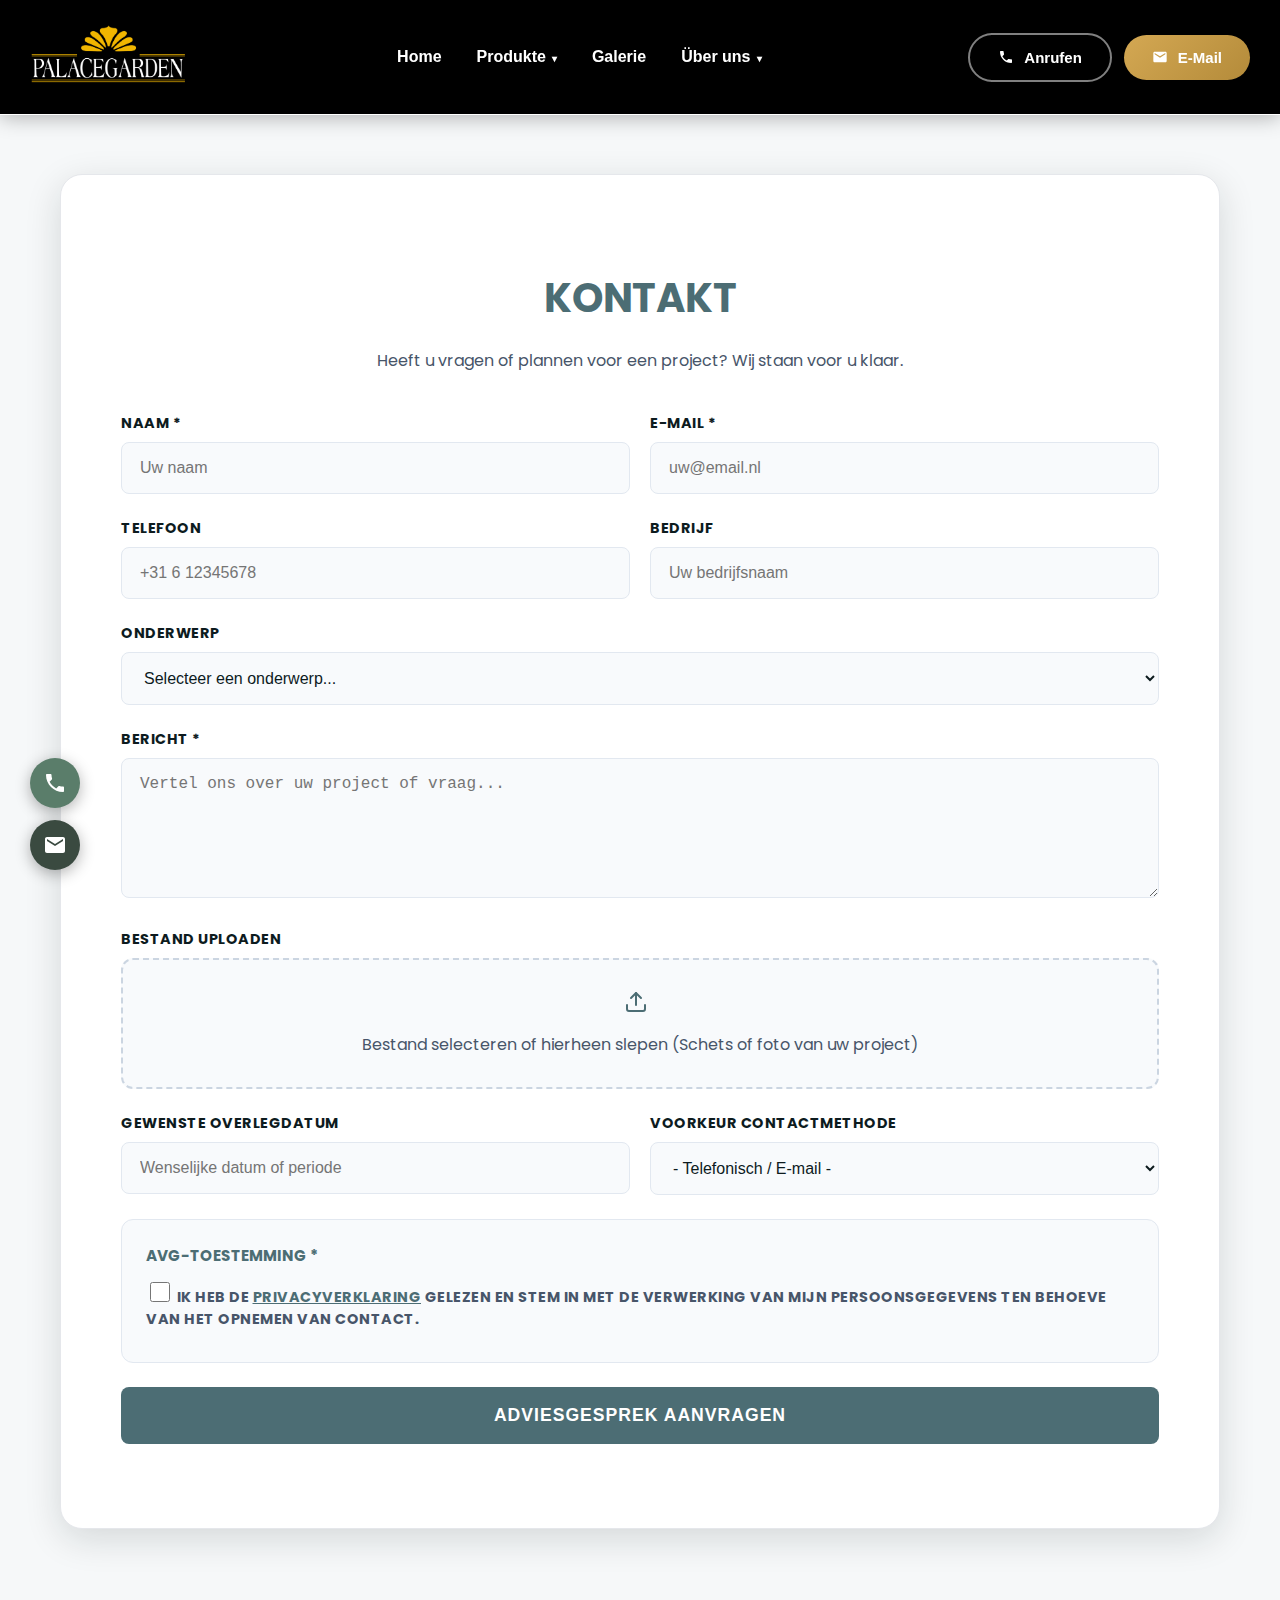
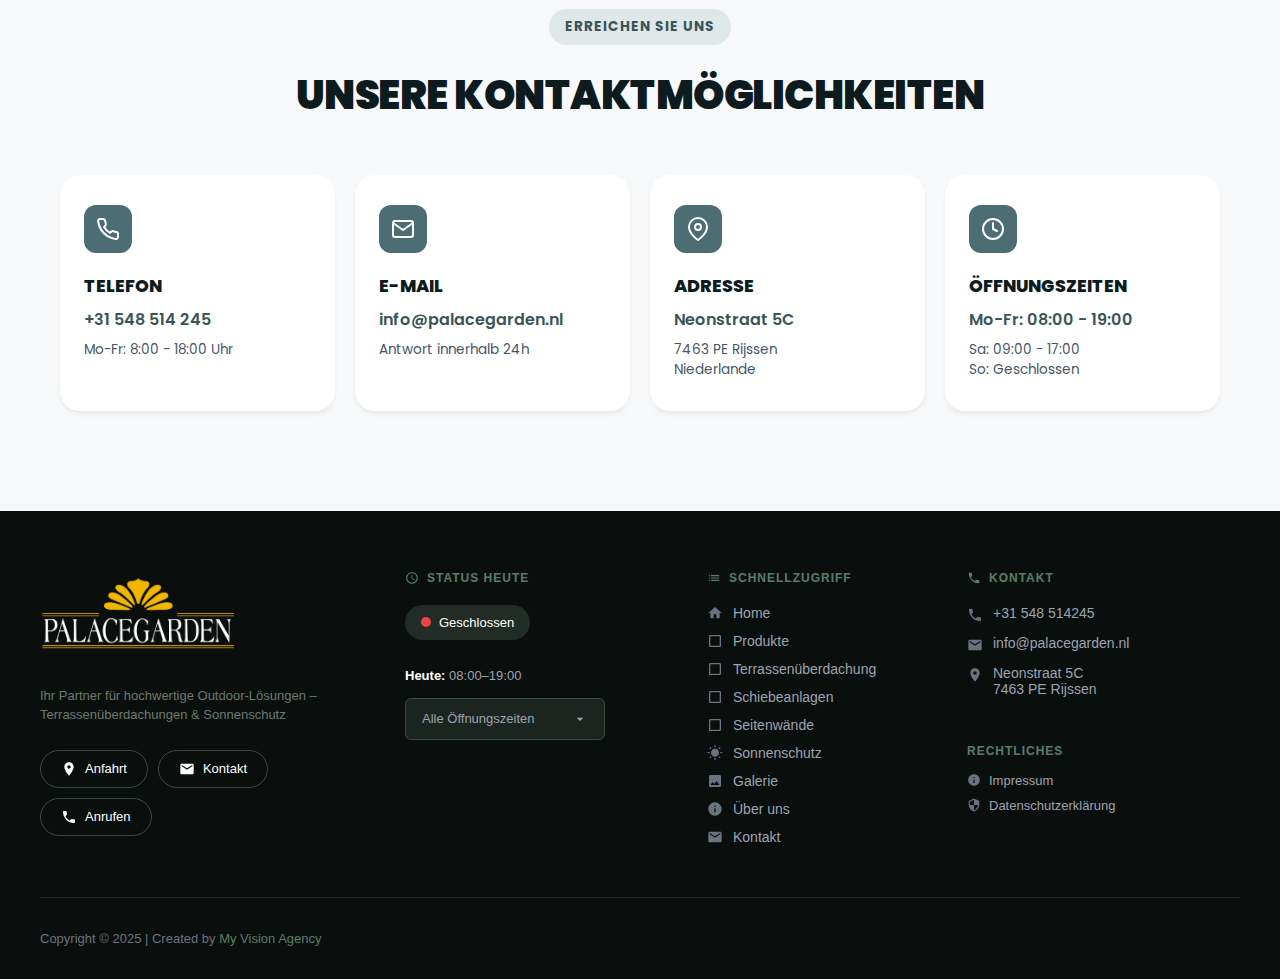
<file: contact.html>
<!doctype html>
<html lang="nl">
<head>
    <meta charset="UTF-8">
    <meta name="viewport" content="width=device-width, initial-scale=1">
    <title>Palace Garden - Terrasoverkappingen</title>
    <link rel="preconnect" href="https://fonts.googleapis.com">
    <link rel="preconnect" href="https://fonts.gstatic.com" crossorigin>
    <link href="https://fonts.googleapis.com/css2?family=Poppins:wght@300;400;500;600;700&family=Staatliches&family=Open+Sans:wght@400;600&display=swap" rel="stylesheet">
    <link rel="stylesheet" href="style.css">
    <style>
        body { margin: 0; padding: 0; font-family: 'Open Sans', sans-serif; color: #333; }
        * { box-sizing: border-box; }
        a { text-decoration: none; color: inherit; }
        img { max-width: 100%; height: auto; }
        .sr-only { position: absolute; width: 1px; height: 1px; padding: 0; margin: -1px; overflow: hidden; clip: rect(0,0,0,0); border: 0; }
        /* Static Export Fix needed */
        header.palace-header { display: block !important; position: fixed !important; top:0; left:0; right:0; z-index:999; }
    </style>
</head>
<body>

<!-- Palace Garden Custom Header -->
<style>
    /* Palace Garden Header Styles */
    .palace-header {
        position: fixed;
        top: 0;
        left: 0;
        right: 0;
        background: #000000;
        z-index: 99999;
        font-family: 'Montserrat', sans-serif;
        box-shadow: 0 2px 20px rgba(0, 0, 0, 0.3);
        border-bottom: 1px solid #ffffff;
    }

    .palace-header .header-container {
        max-width: 1400px;
        margin: 0 auto;
        padding: 0 30px;
        display: flex;
        align-items: center;
        justify-content: space-between;
        height: 114px;
    }

    /* Logo */
    .palace-header .header-logo img {
        height: 70px;
        width: auto;
        transition: opacity 0.3s;
    }

    .palace-header .header-logo:hover img {
        opacity: 0.8;
    }

    /* Navigation */
    .palace-header .palace-nav {
        display: flex;
        align-items: center;
        gap: 35px;
    }

    .palace-header .palace-nav>a,
    .palace-header .nav-dropdown>a {
        color: #ffffff;
        text-decoration: none;
        font-size: 16px;
        font-weight: 600;
        transition: color 0.3s;
        padding: 10px 0;
    }

    .palace-header .palace-nav>a:hover,
    .palace-header .nav-dropdown:hover>a {
        color: #d4a853;
    }

    .palace-header .palace-nav>a.active {
        color: #d4a853;
        border-bottom: 2px solid #d4a853;
    }

    /* Dropdown Menu */
    .palace-header .nav-dropdown {
        position: relative;
    }

    .palace-header .nav-dropdown>a::after {
        content: '▾';
        margin-left: 6px;
        font-size: 10px;
    }

    .palace-header .dropdown-menu {
        position: absolute;
        top: 100%;
        left: 50%;
        transform: translateX(-50%);
        background: #111111;
        border-radius: 8px;
        padding: 12px 0;
        min-width: 220px;
        opacity: 0;
        visibility: hidden;
        transition: all 0.3s;
        box-shadow: 0 10px 30px rgba(0, 0, 0, 0.3);
    }

    .palace-header .nav-dropdown:hover .dropdown-menu {
        opacity: 1;
        visibility: visible;
    }

    .palace-header .dropdown-menu a {
        display: block;
        color: #ccc;
        text-decoration: none;
        padding: 10px 20px;
        font-size: 14px;
        transition: all 0.2s;
    }

    .palace-header .dropdown-menu a:hover {
        background: rgba(212, 168, 83, 0.15);
        color: #d4a853;
        padding-left: 25px;
    }

    /* CTA Buttons */
    .palace-header .header-cta {
        display: flex;
        align-items: center;
        gap: 12px;
    }

    .palace-header .btn-outline {
        color: #fff;
        border: 2px solid rgba(255, 255, 255, 0.5);
        padding: 14px 28px;
        border-radius: 50px;
        text-decoration: none;
        font-size: 15px;
        font-weight: 600;
        transition: all 0.3s;
        display: flex;
        align-items: center;
        gap: 10px;
    }

    .palace-header .btn-outline:hover {
        border-color: #fff;
        background: rgba(255, 255, 255, 0.15);
    }

    .palace-header .btn-filled {
        background: linear-gradient(135deg, #d4a853 0%, #b48b3a 100%);
        color: #fff;
        padding: 14px 28px;
        border-radius: 50px;
        text-decoration: none;
        font-size: 15px;
        font-weight: 600;
        transition: all 0.3s;
        display: flex;
        align-items: center;
        gap: 10px;
    }

    .palace-header .btn-filled:hover {
        background: linear-gradient(135deg, #b48b3a 0%, #9a752e 100%);
        transform: translateY(-2px);
        box-shadow: 0 4px 15px rgba(212, 168, 83, 0.4);
    }

    /* Mobile Menu Button */
    .palace-header .mobile-menu-btn {
        display: none;
        background: none;
        border: none;
        color: #fff;
        font-size: 28px;
        cursor: pointer;
        padding: 5px;
    }

    /* Body padding for fixed header */
    body {
        padding-top: 114px !important;
    }

    /* Responsive */
    @media (max-width: 1024px) {
        .palace-header .palace-nav {
            gap: 25px;
        }

        .palace-header .btn-outline span,
        .palace-header .btn-filled span {
            display: none;
        }
    }

    @media (max-width: 900px) {
        .palace-header .header-container {
            height: 70px;
        }

        body {
            padding-top: 70px !important;
        }

        .palace-header .palace-nav,
        .palace-header .header-cta {
            display: none;
        }

        .palace-header .mobile-menu-btn {
            display: block;
        }

        .palace-header .header-logo img {
            height: 40px;
        }

        /* Mobile Menu (shown when .mobile-open) */
        .palace-header.mobile-open .palace-nav {
            display: flex;
            flex-direction: column;
            position: absolute;
            top: 70px;
            left: 0;
            right: 0;
            background: #000000;
            padding: 20px;
            gap: 0;
        }

        .palace-header.mobile-open .palace-nav>a,
        .palace-header.mobile-open .nav-dropdown>a {
            padding: 15px 0;
            border-bottom: 1px solid rgba(255, 255, 255, 0.1);
            width: 100%;
        }

        .palace-header.mobile-open .dropdown-menu {
            position: static;
            transform: none;
            opacity: 1;
            visibility: visible;
            background: transparent;
            box-shadow: none;
            padding: 0 0 0 20px;
        }

        .palace-header.mobile-open .header-cta {
            display: flex;
            flex-direction: column;
            width: 100%;
            padding: 20px;
            gap: 10px;
            position: absolute;
            top: auto;
            background: #000000;
        }
    }

    /* Admin bar adjustment */
    .admin-bar .palace-header {
        top: 32px;
    }

    @media (max-width: 782px) {
        .admin-bar .palace-header {
            top: 46px;
        }
    }
</style>

<header class="palace-header">
    <div class="header-container">
        <!-- Logo -->
        <a href="index.html" class="header-logo">
            <img src="assets/logo-v3.png" alt="Palace Garden">
        </a>

        <!-- Navigation -->
        <nav class="palace-nav">
            <a href="index.html" >Home</a>
            <div class="nav-dropdown">
                <a href="producten.html">Produkte</a>
                <div class="dropdown-menu">
                    <a href="terrassenueberdachungen.html">Terrassenüberdachungen</a>
                    <a href="sonnenschutz.html">Sonnenschutz</a>
                    <a href="schiebeanlagen.html">Schiebeanlagen</a>
                    <a href="seitenwaende.html">Seitenwände</a>
                </div>
            </div>
            <a href="galerie.html">Galerie</a>
            <div class="nav-dropdown">
                <a href="#about">Über uns</a>
                <div class="dropdown-menu">
                    <a href="contact.html">Kontakt</a>
                    <a href="impressum.html">Impressum</a>
                    <a href="datenschutz.html">Datenschutz</a>
                </div>
            </div>
        </nav>

        <!-- CTA Buttons -->
        <div class="header-cta">
            <a href="tel:+31548514245" class="btn-outline">
                <svg width="16" height="16" viewBox="0 0 24 24" fill="currentColor">
                    <path
                        d="M6.62 10.79c1.44 2.83 3.76 5.14 6.59 6.59l2.2-2.2c.27-.27.67-.36 1.02-.24 1.12.37 2.33.57 3.57.57.55 0 1 .45 1 1V20c0 .55-.45 1-1 1-9.39 0-17-7.61-17-17 0-.55.45-1 1-1h3.5c.55 0 1 .45 1 1 0 1.25.2 2.45.57 3.57.11.35.03.74-.25 1.02l-2.2 2.2z" />
                </svg>
                <span>Anrufen</span>
            </a>
            <a href="mailto:info@palacegarden.nl" class="btn-filled">
                <svg width="16" height="16" viewBox="0 0 24 24" fill="currentColor">
                    <path
                        d="M20 4H4c-1.1 0-1.99.9-1.99 2L2 18c0 1.1.9 2 2 2h16c1.1 0 2-.9 2-2V6c0-1.1-.9-2-2-2zm0 4l-8 5-8-5V6l8 5 8-5v2z" />
                </svg>
                <span>E-Mail</span>
            </a>
        </div>

        <!-- Mobile Menu Button -->
        <button class="mobile-menu-btn" onclick="this.closest('.palace-header').classList.toggle('mobile-open')">
            ☰
        </button>
    </div>
</header><!-- LOADED FROM PAGE-CONTACT.PHP DIRECTLY -->
<style>
    /* CSS Variables matching Homepage 'as-landing' scope - Re-declared for standalone page */
    :root {
        --accent: #4c6d74;
        --accent-2: #89a2a7;
        --accent-dark: #3a5459;
        --text: #0d1b1e;
        --muted: #475569;
        --bg: #ffffff;
        --soft: #f6f8f9;
        --border: #e5e7eb;
        --radius: 18px;
        --shadow-sm: 0 4px 18px rgba(13, 27, 30, .08);
        --shadow-md: 0 10px 36px rgba(13, 27, 30, .14);
        --gradient: linear-gradient(135deg, var(--accent), var(--accent-2));
    }

    .contact-page {
        font-family: 'Poppins', system-ui, -apple-system, Segoe UI, Roboto, Arial, sans-serif;
        color: var(--text);
        background: var(--soft);
        margin: 0;
        padding: 60px 0;
    }

    .container {
        max-width: 1200px;
        /* Full width matching homepage wrapper */
        margin: 0 auto;
        padding: 0 20px;
    }

    /* 
       =====================================================
       CTA / FORM CARD (Full Width)
       ===================================================== */
    .cta {
        background: #fff;
        border: 1px solid var(--border);
        border-radius: 22px;
        padding: 60px;
        box-shadow: var(--shadow-md);
        color: var(--text);
        margin-bottom: 80px;
        /* Space between Form and Options */
    }

    .contact-form {
        margin-top: 20px;
    }

    .form-grid {
        display: grid;
        grid-template-columns: repeat(2, 1fr);
        gap: 20px;
    }

    .form-group {
        margin-bottom: 24px;
    }

    .form-group.full-width {
        grid-column: 1 / -1;
    }

    .form-group label {
        display: block;
        margin-bottom: 8px;
        font-weight: 700;
        color: var(--text);
        font-size: 0.9rem;
        text-transform: uppercase;
        letter-spacing: 0.5px;
    }

    .form-group input,
    .form-group select,
    .form-group textarea {
        width: 100%;
        padding: 16px 18px;
        border: 1px solid #e2e8f0;
        border-radius: 8px;
        font-size: 1rem;
        background: #f8fafc;
        color: var(--text);
        transition: all 0.2s ease;
    }

    .form-group input:focus,
    .form-group select:focus,
    .form-group textarea:focus {
        outline: none;
        border-color: var(--accent);
        background: #fff;
        box-shadow: 0 0 0 4px rgba(76, 109, 116, 0.1);
    }

    .form-group textarea {
        resize: vertical;
        min-height: 140px;
    }

    /* File Upload */
    .file-upload-wrapper {
        position: relative;
        border: 2px dashed #cbd5e1;
        border-radius: 12px;
        padding: 30px 20px;
        text-align: center;
        background: #f8fafc;
        transition: all 0.3s ease;
        cursor: pointer;
    }

    .file-upload-wrapper:hover {
        border-color: var(--accent);
        background: #f1f5f9;
    }

    .file-upload-wrapper input[type="file"] {
        position: absolute;
        top: 0;
        left: 0;
        width: 100%;
        height: 100%;
        opacity: 0;
        cursor: pointer;
    }

    .file-upload-text {
        display: flex;
        flex-direction: column;
        align-items: center;
        gap: 10px;
        color: var(--muted);
        pointer-events: none;
    }

    .file-upload-text svg {
        color: var(--accent);
        width: 32px;
        height: 32px;
    }

    /* Checkbox / DSGVO */
    .dsgvo-group {
        background: #f8fafc;
        padding: 24px;
        border-radius: 12px;
        border: 1px solid #e2e8f0;
    }

    .dsgvo-title {
        color: var(--accent);
        margin: 0 0 12px 0;
        font-size: 0.95rem;
        font-weight: 700;
        text-transform: uppercase;
    }

    .checkbox-label {
        display: flex;
        align-items: flex-start;
        gap: 12px;
        cursor: pointer;
        font-weight: normal;
    }

    .checkbox-label input[type="checkbox"] {
        width: 20px;
        height: 20px;
        min-width: 20px;
        margin-top: 3px;
        accent-color: var(--accent);
    }

    .checkbox-text {
        font-size: 0.9rem;
        color: var(--muted);
        line-height: 1.5;
    }

    .checkbox-text a {
        color: var(--accent);
        text-decoration: underline;
    }

    /* Submit Button */
    .submit-btn {
        width: 100%;
        background: var(--accent);
        color: #fff;
        border: none;
        padding: 18px 24px;
        font-size: 1.1rem;
        font-weight: 700;
        letter-spacing: 1px;
        cursor: pointer;
        transition: transform 0.2s ease, box-shadow 0.2s ease, background 0.3s ease;
        border-radius: 8px;
        text-transform: uppercase;
    }

    .submit-btn:hover {
        transform: translateY(-2px);
        box-shadow: 0 10px 25px -5px rgba(76, 109, 116, 0.4);
        background: var(--accent-dark);
    }

    /* 
       =====================================================
       CONTACT OPTIONS SECTION (Now Below Form)
       ===================================================== */
    .contact-options-header {
        text-align: center;
        margin-bottom: 50px;
    }

    .contact-tagline {
        display: inline-block;
        background: #e0e7e9;
        color: var(--accent-dark);
        font-size: 0.85rem;
        font-weight: 700;
        text-transform: uppercase;
        letter-spacing: 1px;
        padding: 8px 16px;
        border-radius: 50px;
        margin-bottom: 20px;
    }

    .contact-headline {
        font-size: 2.5rem;
        font-weight: 900;
        color: var(--text);
        text-transform: uppercase;
        letter-spacing: -0.5px;
        margin: 0;
    }

    .options-grid {
        display: grid;
        grid-template-columns: repeat(4, 1fr);
        gap: 20px;
        margin-bottom: 40px;
    }

    .option-card {
        background: #fff;
        border-radius: 20px;
        padding: 30px 24px;
        box-shadow: 0 4px 6px -1px rgba(0, 0, 0, 0.05), 0 2px 4px -1px rgba(0, 0, 0, 0.03);
        display: flex;
        flex-direction: column;
        align-items: flex-start;
        transition: transform 0.3s ease, box-shadow 0.3s ease;
        height: 100%;
        position: relative;
        overflow: hidden;
    }

    .option-card:hover {
        transform: translateY(-5px);
        box-shadow: 0 20px 25px -5px rgba(0, 0, 0, 0.1), 0 10px 10px -5px rgba(0, 0, 0, 0.04);
    }

    .option-icon {
        width: 48px;
        height: 48px;
        background: var(--accent);
        border-radius: 12px;
        display: flex;
        align-items: center;
        justify-content: center;
        margin-bottom: 20px;
        color: #fff;
    }

    .option-icon svg {
        width: 24px;
        height: 24px;
        stroke: currentColor;
        stroke-width: 2;
        fill: none;
    }

    .option-title {
        font-size: 1.1rem;
        font-weight: 800;
        color: var(--text);
        text-transform: uppercase;
        margin: 0 0 10px 0;
    }

    .option-value {
        font-size: 1rem;
        color: var(--accent-dark);
        font-weight: 600;
        text-decoration: none;
        margin-bottom: 8px;
        display: block;
        line-height: 1.4;
    }

    .option-value:hover {
        text-decoration: underline;
    }

    .option-text {
        font-size: 0.85rem;
        color: var(--muted);
        line-height: 1.5;
        margin: 0;
    }

    @media (max-width: 1024px) {
        .options-grid {
            grid-template-columns: 1fr 1fr;
        }
    }

    @media (max-width: 600px) {
        .options-grid {
            grid-template-columns: 1fr;
        }

        .form-grid {
            grid-template-columns: 1fr;
        }

        .cta {
            padding: 30px 20px;
        }

        .contact-headline {
            font-size: 1.8rem;
        }
    }
</style>

<main class="contact-page">
    <div class="container">

        <!-- SECTION 1: FORM (Top, Full Width) -->
        <div class="cta">
            <h2
                style="text-align:center; font-size: 2.5rem; color:var(--accent); margin-bottom: 20px; font-family: 'Poppins', sans-serif;">
                KONTAKT</h2>
            <p
                style="text-align:center; color: var(--muted); margin-bottom: 40px; max-width: 600px; margin-left: auto; margin-right: auto;">
                Heeft u vragen of plannen voor een project? Wij staan voor u klaar.
            </p>

            <form id="palace-contact-form" class="contact-form" action="https://formspree.io/f/xwvqwlby" method="POST"
                enctype="multipart/form-data">
                <input type="hidden" name="_subject" value="Nieuw bericht van Palace Garden Website">
                <input type="hidden" name="_next" value="?success=true">
                

                <!-- Row 1: Name & Email -->
                <div class="form-grid">
                    <div class="form-group">
                        <label for="contact-name">Naam *</label>
                        <input type="text" id="contact-name" name="contact_name" required placeholder="Uw naam">
                    </div>
                    <div class="form-group">
                        <label for="contact-email">E-mail *</label>
                        <input type="email" id="contact-email" name="contact_email" required placeholder="uw@email.nl">
                    </div>
                </div>

                <!-- Row 2: Phone & Company -->
                <div class="form-grid">
                    <div class="form-group">
                        <label for="contact-phone">Telefoon</label>
                        <input type="tel" id="contact-phone" name="contact_phone" placeholder="+31 6 12345678">
                    </div>
                    <div class="form-group">
                        <label for="contact-company">Bedrijf</label>
                        <input type="text" id="contact-company" name="contact_company" placeholder="Uw bedrijfsnaam">
                    </div>
                </div>

                <!-- Row 3: Subject -->
                <div class="form-group full-width">
                    <label for="contact-subject">Onderwerp</label>
                    <select id="contact-subject" name="contact_subject">
                        <option value="">Selecteer een onderwerp...</option>
                        <option value="offerte">Offerteaanvraag</option>
                        <option value="informatie">Algemene informatie</option>
                        <option value="partnership">Groothandelspartner worden</option>
                        <option value="support">Technische ondersteuning</option>
                        <option value="anders">Anders</option>
                    </select>
                </div>

                <!-- Row 4: Message -->
                <div class="form-group full-width">
                    <label for="contact-message">Bericht *</label>
                    <textarea id="contact-message" name="contact_message" rows="5" required
                        placeholder="Vertel ons over uw project of vraag..."></textarea>
                </div>

                <!-- Row 5: File Upload -->
                <div class="form-group full-width">
                    <label for="contact-file">Bestand uploaden</label>
                    <div class="file-upload-wrapper">
                        <input type="file" id="contact-file" name="contact_file"
                            accept=".pdf,.jpg,.jpeg,.png,.doc,.docx">
                        <div class="file-upload-text">
                            <svg xmlns="http://www.w3.org/2000/svg" width="24" height="24" fill="none"
                                stroke="currentColor" stroke-width="2" stroke-linecap="round" stroke-linejoin="round">
                                <path d="M21 15v4a2 2 0 0 1-2 2H5a2 2 0 0 1-2-2v-4" />
                                <polyline points="17 8 12 3 7 8" />
                                <line x1="12" y1="3" x2="12" y2="15" />
                            </svg>
                            <span>Bestand selecteren of hierheen slepen (Schets of foto van uw project)</span>
                        </div>
                    </div>
                </div>

                <!-- Row 6: Consultation Date & Preference -->
                <div class="form-grid">
                    <div class="form-group">
                        <label for="contact-date">Gewenste overlegdatum</label>
                        <input type="text" id="contact-date" name="contact_date"
                            placeholder="Wenselijke datum of periode">
                    </div>
                    <div class="form-group">
                        <label for="contact-preference">Voorkeur contactmethode</label>
                        <select id="contact-preference" name="contact_preference">
                            <option value="">- Telefonisch / E-mail -</option>
                            <option value="telefoon">Telefonisch</option>
                            <option value="email">E-mail</option>
                            <option value="beide">Beide</option>
                        </select>
                    </div>
                </div>

                <!-- Row 7: DSGVO Consent -->
                <div class="form-group full-width dsgvo-group">
                    <h4 class="dsgvo-title">AVG-Toestemming *</h4>
                    <label class="checkbox-label">
                        <input type="checkbox" name="dsgvo_consent" required>
                        <span class="checkmark"></span>
                        <span class="checkbox-text">Ik heb de <a href="/privacy" target="_blank">privacyverklaring</a>
                            gelezen en stem in met de verwerking van mijn
                            persoonsgegevens ten behoeve van het opnemen van contact.</span>
                    </label>
                </div>

                <!-- Row 8: Submit -->
                <div class="form-group full-width">
                    <button type="submit" class="btn submit-btn">ADVIESGESPREK AANVRAGEN</button>
                </div>
            </form>
        </div>

        <!-- SECTION 2: CONTACT OPTIONS (Cards - Below Form) -->
        <div class="contact-options-header">
            <span class="contact-tagline">ERREICHEN SIE UNS</span>
            <h1 class="contact-headline">UNSERE KONTAKTMÖGLICHKEITEN</h1>
        </div>

        <div class="options-grid">
            <!-- Card 1: Phone -->
            <div class="option-card">
                <div class="option-icon">
                    <svg viewBox="0 0 24 24">
                        <path
                            d="M22 16.92v3a2 2 0 0 1-2.18 2 19.79 19.79 0 0 1-8.63-3.07 19.5 19.5 0 0 1-6-6 19.79 19.79 0 0 1-3.07-8.67A2 2 0 0 1 4.11 2h3a2 2 0 0 1 2 1.72 12.84 12.84 0 0 0 .7 2.81 2 2 0 0 1-.45 2.11L8.09 9.91a16 16 0 0 0 6 6l1.27-1.27a2 2 0 0 1 2.11-.45 12.84 12.84 0 0 0 2.81.7A2 2 0 0 1 22 16.92z"
                            stroke-linecap="round" stroke-linejoin="round" />
                    </svg>
                </div>
                <h3 class="option-title">Telefon</h3>
                <a href="tel:+31548514245" class="option-value">+31 548 514 245</a>
                <p class="option-text">Mo-Fr: 8:00 - 18:00 Uhr</p>
            </div>

            <!-- Card 2: Email -->
            <div class="option-card">
                <div class="option-icon">
                    <svg viewBox="0 0 24 24">
                        <path d="M4 4h16c1.1 0 2 .9 2 2v12c0 1.1-.9 2-2 2H4c-1.1 0-2-.9-2-2V6c0-1.1.9-2 2-2z"
                            stroke-linecap="round" stroke-linejoin="round" />
                        <path d="M22 6l-10 7L2 6" stroke-linecap="round" stroke-linejoin="round" />
                    </svg>
                </div>
                <h3 class="option-title">E-Mail</h3>
                <a href="mailto:info@palacegarden.nl" class="option-value">info@palacegarden.nl</a>
                <p class="option-text">Antwort innerhalb 24h</p>
            </div>

            <!-- Card 3: Address -->
            <div class="option-card">
                <div class="option-icon">
                    <svg viewBox="0 0 24 24">
                        <path d="M21 10c0 7-9 13-9 13s-9-6-9-13a9 9 0 0 1 18 0z" stroke-linecap="round"
                            stroke-linejoin="round" />
                        <circle cx="12" cy="10" r="3" stroke-linecap="round" stroke-linejoin="round" />
                    </svg>
                </div>
                <h3 class="option-title">Adresse</h3>
                <span class="option-value">Neonstraat 5C</span>
                <p class="option-text">7463 PE Rijssen<br>Niederlande</p>
            </div>

            <!-- Card 4: Hours -->
            <div class="option-card">
                <div class="option-icon">
                    <svg viewBox="0 0 24 24">
                        <circle cx="12" cy="12" r="10" stroke-linecap="round" stroke-linejoin="round" />
                        <path d="M12 6v6l4 2" stroke-linecap="round" stroke-linejoin="round" />
                    </svg>
                </div>
                <h3 class="option-title">Öffnungszeiten</h3>
                <span class="option-value">Mo-Fr: 08:00 - 19:00</span>
                <p class="option-text">Sa: 09:00 - 17:00<br>So: Geschlossen</p>
            </div>
        </div>

    </div>
</main>
<!-- Palace Garden Custom Footer -->
<style>
    /* Palace Garden Footer Styles - AS Aluminium Design */
    .footer-palace {
        background: #0a0f0d;
        color: #ffffff;
        padding: 60px 0 0;
        font-family: 'Montserrat', sans-serif;
    }

    .footer-container {
        max-width: 1400px;
        margin: 0 auto;
        padding: 0 40px;
    }

    .footer-main-grid {
        display: grid;
        grid-template-columns: 1.5fr 1.2fr 1fr 1.3fr;
        gap: 50px;
        padding-bottom: 40px;
    }

    /* Footer Column Styling */
    .footer-col {
        display: flex;
        flex-direction: column;
    }

    .footer-col-header {
        display: flex;
        align-items: center;
        gap: 8px;
        margin-bottom: 20px;
        color: #5a7d6a;
        font-size: 12px;
        font-weight: 600;
        text-transform: uppercase;
        letter-spacing: 1px;
    }

    .footer-col-header svg {
        width: 14px;
        height: 14px;
        fill: #5a7d6a;
    }

    /* Logo Section */
    .footer-logo-section {
        display: flex;
        flex-direction: column;
    }

    .footer-logo-graphic {
        display: flex;
        gap: 6px;
        margin-bottom: 10px;
    }

    .footer-logo-graphic .bar {
        width: 20px;
        height: 60px;
        background: linear-gradient(180deg, #5a7d6a 0%, #3d5a4a 100%);
        border-radius: 3px;
    }

    .footer-logo-graphic .bar:nth-child(2) {
        height: 50px;
        margin-top: 10px;
    }

    .footer-brand-name {
        font-size: 22px;
        font-weight: 700;
        letter-spacing: 3px;
        color: #fff;
        margin-bottom: 10px;
    }

    .footer-tagline {
        color: #6a7a70;
        font-size: 13px;
        line-height: 1.5;
        margin-bottom: 25px;
    }

    .footer-btn-row {
        display: flex;
        gap: 10px;
        flex-wrap: wrap;
        margin-bottom: 10px;
    }

    .footer-btn {
        display: inline-flex;
        align-items: center;
        gap: 8px;
        padding: 10px 20px;
        border: 1px solid #3a4a40;
        border-radius: 50px;
        color: #fff;
        text-decoration: none;
        font-size: 13px;
        font-weight: 500;
        transition: all 0.3s;
        background: transparent;
    }

    .footer-btn:hover {
        background: rgba(90, 125, 106, 0.2);
        border-color: #5a7d6a;
    }

    .footer-btn svg {
        width: 16px;
        height: 16px;
        fill: currentColor;
    }

    /* Status Section */
    .status-badge {
        display: inline-flex;
        align-items: center;
        gap: 8px;
        padding: 10px 16px;
        background: rgba(40, 50, 45, 0.8);
        border-radius: 20px;
        margin-bottom: 15px;
        width: fit-content;
    }

    .status-dot {
        width: 10px;
        height: 10px;
        border-radius: 50%;
        background: #ef4444;
    }

    .status-dot.open {
        background: #22c55e;
    }

    .status-text {
        color: #fff;
        font-size: 13px;
        font-weight: 500;
    }

    .today-hours {
        color: #9ca3af;
        font-size: 13px;
        margin-bottom: 15px;
    }

    .today-hours strong {
        color: #fff;
    }

    .hours-dropdown-container {
        position: relative;
        max-width: 200px;
    }

    .hours-dropdown {
        background: rgba(40, 50, 45, 0.6);
        border: 1px solid #3a4a40;
        border-radius: 6px;
        padding: 12px 16px;
        color: #9ca3af;
        font-size: 13px;
        cursor: pointer;
        display: flex;
        justify-content: space-between;
        align-items: center;
        width: 100%;
        transition: all 0.3s ease;
    }

    .hours-dropdown:hover {
        background: rgba(40, 50, 45, 0.9);
        border-color: #5a7d6a;
    }

    .hours-dropdown svg {
        width: 16px;
        height: 16px;
        fill: #9ca3af;
        transition: transform 0.3s ease;
    }

    .hours-dropdown-container.open .hours-dropdown svg {
        transform: rotate(180deg);
    }

    .hours-dropdown-content {
        position: absolute;
        bottom: 100%;
        left: 0;
        right: 0;
        background: rgba(30, 40, 35, 0.98);
        border: 1px solid #3a4a40;
        border-radius: 8px;
        padding: 12px;
        margin-bottom: 8px;
        opacity: 0;
        visibility: hidden;
        transform: translateY(10px);
        transition: all 0.3s ease;
        z-index: 100;
        box-shadow: 0 -4px 20px rgba(0, 0, 0, 0.3);
    }

    .hours-dropdown-container.open .hours-dropdown-content {
        opacity: 1;
        visibility: visible;
        transform: translateY(0);
    }

    .hours-list {
        list-style: none;
        padding: 0;
        margin: 0;
    }

    .hours-list li {
        display: flex;
        justify-content: space-between;
        padding: 6px 0;
        font-size: 13px;
        border-bottom: 1px solid rgba(90, 125, 106, 0.2);
    }

    .hours-list li:last-child {
        border-bottom: none;
    }

    .hours-list .day {
        color: #9ca3af;
    }

    .hours-list .time {
        color: #fff;
        font-weight: 500;
    }

    .hours-list li.today {
        background: rgba(90, 125, 106, 0.2);
        border-radius: 4px;
        padding: 6px 8px;
        margin: 0 -8px;
    }

    .hours-list li.today .day {
        color: #5a7d6a;
        font-weight: 600;
    }

    /* Quick Links */
    .quick-links {
        list-style: none;
        padding: 0;
        margin: 0;
    }

    .quick-links li {
        margin-bottom: 12px;
    }

    .quick-links a {
        display: flex;
        align-items: center;
        gap: 10px;
        color: #9ca3af;
        text-decoration: none;
        font-size: 14px;
        transition: color 0.3s;
    }

    .quick-links a:hover {
        color: #5a7d6a;
    }

    .quick-links svg {
        width: 16px;
        height: 16px;
        fill: #6b7280;
    }

    /* Contact Section */
    .contact-list {
        list-style: none;
        padding: 0;
        margin: 0 0 25px 0;
    }

    .contact-list li {
        margin-bottom: 12px;
    }

    .contact-list a {
        display: flex;
        align-items: flex-start;
        gap: 10px;
        color: #9ca3af;
        text-decoration: none;
        font-size: 14px;
        transition: color 0.3s;
    }

    .contact-list a:hover {
        color: #5a7d6a;
    }

    .contact-list svg {
        width: 16px;
        height: 16px;
        fill: #6b7280;
        flex-shrink: 0;
        margin-top: 2px;
    }

    .contact-label {
        color: #6b7280;
        font-size: 12px;
    }

    /* Legal Links */
    .legal-header {
        color: #5a7d6a;
        font-size: 12px;
        font-weight: 600;
        text-transform: uppercase;
        letter-spacing: 1px;
        margin-bottom: 15px;
        margin-top: 10px;
    }

    .legal-links {
        list-style: none;
        padding: 0;
        margin: 0;
    }

    .legal-links li {
        margin-bottom: 10px;
    }

    .legal-links a {
        display: flex;
        align-items: center;
        gap: 8px;
        color: #9ca3af;
        text-decoration: none;
        font-size: 13px;
        transition: color 0.3s;
    }

    .legal-links a:hover {
        color: #5a7d6a;
    }

    .legal-links svg {
        width: 14px;
        height: 14px;
        fill: #6b7280;
    }

    /* Footer Bottom */
    .footer-bottom {
        border-top: 1px solid #1f2a24;
        padding: 20px 0;
        display: flex;
        justify-content: space-between;
        align-items: center;
    }

    .footer-copyright {
        color: #6b7280;
        font-size: 13px;
    }

    .footer-copyright a {
        color: #5a7d6a;
        text-decoration: none;
    }

    .footer-copyright a:hover {
        text-decoration: underline;
    }

    .footer-flags {
        display: flex;
        gap: 8px;
    }

    .footer-flags img {
        width: 24px;
        height: 16px;
        border-radius: 2px;
    }

    /* Floating Action Buttons */
    .floating-actions {
        position: fixed;
        bottom: 30px;
        left: 30px;
        display: flex;
        flex-direction: column;
        gap: 12px;
        z-index: 9999;
    }

    .fab-btn {
        width: 50px;
        height: 50px;
        border-radius: 50%;
        display: flex;
        align-items: center;
        justify-content: center;
        text-decoration: none;
        transition: transform 0.3s, box-shadow 0.3s;
        box-shadow: 0 4px 15px rgba(0, 0, 0, 0.3);
    }

    .fab-btn:hover {
        transform: scale(1.1);
        box-shadow: 0 6px 20px rgba(0, 0, 0, 0.4);
    }

    .fab-phone {
        background: #5a7d6a;
    }

    .fab-email {
        background: #3a4a40;
    }

    .fab-btn svg {
        width: 24px;
        height: 24px;
        fill: #fff;
    }

    /* Responsive */
    @media (max-width: 1024px) {
        .footer-main-grid {
            grid-template-columns: 1fr 1fr;
            gap: 40px;
        }
    }

    @media (max-width: 600px) {
        .footer-main-grid {
            grid-template-columns: 1fr;
            gap: 35px;
        }

        .footer-container {
            padding: 0 20px;
        }

        .footer-bottom {
            flex-direction: column;
            gap: 15px;
            text-align: center;
        }

        .floating-actions {
            bottom: 20px;
            left: 20px;
        }
    }
</style>

<footer class="footer-palace">
    <div class="footer-container">
        <div class="footer-main-grid">
            <!-- Column 1: Logo & Company Info -->
            <div class="footer-col footer-logo-section">
                <img src="assets/logo-v3.png"
                    alt="Palace Garden" style="max-width: 200px; margin-bottom: 15px;">
                <p class="footer-tagline">
                    Ihr Partner für hochwertige Outdoor-Lösungen –<br>
                    Terrassenüberdachungen & Sonnenschutz
                </p>
                <div class="footer-btn-row">
                    <a href="https://www.google.com/maps/search/?api=1&query=Neonstraat+5C+Rijssen" target="_blank"
                        class="footer-btn">
                        <svg viewBox="0 0 24 24">
                            <path
                                d="M12 2C8.13 2 5 5.13 5 9c0 5.25 7 13 7 13s7-7.75 7-13c0-3.87-3.13-7-7-7zm0 9.5c-1.38 0-2.5-1.12-2.5-2.5s1.12-2.5 2.5-2.5 2.5 1.12 2.5 2.5-1.12 2.5-2.5 2.5z" />
                        </svg>
                        Anfahrt
                    </a>
                    <a href="contact.html" class="footer-btn">
                        <svg viewBox="0 0 24 24">
                            <path
                                d="M20 4H4c-1.1 0-1.99.9-1.99 2L2 18c0 1.1.9 2 2 2h16c1.1 0 2-.9 2-2V6c0-1.1-.9-2-2-2zm0 4l-8 5-8-5V6l8 5 8-5v2z" />
                        </svg>
                        Kontakt
                    </a>
                </div>
                <a href="tel:+31548514245" class="footer-btn" style="width: fit-content;">
                    <svg viewBox="0 0 24 24">
                        <path
                            d="M6.62 10.79c1.44 2.83 3.76 5.14 6.59 6.59l2.2-2.2c.27-.27.67-.36 1.02-.24 1.12.37 2.33.57 3.57.57.55 0 1 .45 1 1V20c0 .55-.45 1-1 1-9.39 0-17-7.61-17-17 0-.55.45-1 1-1h3.5c.55 0 1 .45 1 1 0 1.25.2 2.45.57 3.57.11.35.03.74-.25 1.02l-2.2 2.2z" />
                    </svg>
                    Anrufen
                </a>
            </div>

            <!-- Column 2: Opening Status -->
            <div class="footer-col">
                <div class="footer-col-header">
                    <svg viewBox="0 0 24 24">
                        <path
                            d="M11.99 2C6.47 2 2 6.48 2 12s4.47 10 9.99 10C17.52 22 22 17.52 22 12S17.52 2 11.99 2zM12 20c-4.42 0-8-3.58-8-8s3.58-8 8-8 8 3.58 8 8-3.58 8-8 8zm.5-13H11v6l5.25 3.15.75-1.23-4.5-2.67z" />
                    </svg>
                    STATUS HEUTE
                </div>
                <div class="status-badge">
                    <span class="status-dot" id="status-dot"></span>
                    <span class="status-text" id="status-text">Geschlossen</span>
                </div>
                <p class="today-hours">
                    <strong>Heute:</strong> <span id="today-hours">08:00–19:00</span>
                </p>
                <div class="hours-dropdown-container" id="hours-dropdown-container">
                    <div class="hours-dropdown-content">
                        <ul class="hours-list">
                            <li data-day="1"><span class="day">Montag</span><span class="time">08:00–19:00</span></li>
                            <li data-day="2"><span class="day">Dienstag</span><span class="time">08:00–19:00</span></li>
                            <li data-day="3"><span class="day">Mittwoch</span><span class="time">08:00–19:00</span></li>
                            <li data-day="4"><span class="day">Donnerstag</span><span class="time">08:00–19:00</span>
                            </li>
                            <li data-day="5"><span class="day">Freitag</span><span class="time">08:00–19:00</span></li>
                            <li data-day="6"><span class="day">Samstag</span><span class="time">09:00–17:00</span></li>
                            <li data-day=\"0\"><span class=\"day\">Sonntag</span><span class=\"time\">Geschlossen</span>
                            </li>
                        </ul>
                    </div>
                    <div class="hours-dropdown" id="hours-dropdown-toggle">
                        Alle Öffnungszeiten
                        <svg viewBox="0 0 24 24">
                            <path d="M7 10l5 5 5-5z" />
                        </svg>
                    </div>
                </div>
            </div>

            <!-- Column 3: Quick Links -->
            <div class="footer-col">
                <div class="footer-col-header">
                    <svg viewBox="0 0 24 24">
                        <path
                            d="M3 13h2v-2H3v2zm0 4h2v-2H3v2zm0-8h2V7H3v2zm4 4h14v-2H7v2zm0 4h14v-2H7v2zM7 7v2h14V7H7z" />
                    </svg>
                    SCHNELLZUGRIFF
                </div>
                <ul class="quick-links">
                    <li>
                        <a href="index.html">
                            <svg viewBox="0 0 24 24">
                                <path d="M10 20v-6h4v6h5v-8h3L12 3 2 12h3v8z" />
                            </svg>
                            Home
                        </a>
                    </li>
                    <li>
                        <a href="terrassenueberdachungen.html">
                            <svg viewBox="0 0 24 24">
                                <path
                                    d="M19 3H5c-1.1 0-2 .9-2 2v14c0 1.1.9 2 2 2h14c1.1 0 2-.9 2-2V5c0-1.1-.9-2-2-2zm0 16H5V5h14v14z" />
                            </svg>
                            Produkte
                        </a>
                    </li>
                    <li>
                        <a href="terrassenueberdachungen.html">
                            <svg viewBox="0 0 24 24">
                                <path
                                    d="M19 3H5c-1.1 0-2 .9-2 2v14c0 1.1.9 2 2 2h14c1.1 0 2-.9 2-2V5c0-1.1-.9-2-2-2zm0 16H5V5h14v14z" />
                            </svg>
                            Terrassenüberdachung
                        </a>
                    </li>
                    <li>
                        <a href="schiebeanlagen.html">
                            <svg viewBox="0 0 24 24">
                                <path
                                    d="M19 3H5c-1.1 0-2 .9-2 2v14c0 1.1.9 2 2 2h14c1.1 0 2-.9 2-2V5c0-1.1-.9-2-2-2zm0 16H5V5h14v14z" />
                            </svg>
                            Schiebeanlagen
                        </a>
                    </li>
                    <li>
                        <a href="seitenwaende.html">
                            <svg viewBox="0 0 24 24">
                                <path
                                    d="M19 3H5c-1.1 0-2 .9-2 2v14c0 1.1.9 2 2 2h14c1.1 0 2-.9 2-2V5c0-1.1-.9-2-2-2zm0 16H5V5h14v14z" />
                            </svg>
                            Seitenwände
                        </a>
                    </li>
                    <li>
                        <a href="sonnenschutz.html">
                            <svg viewBox="0 0 24 24">
                                <path
                                    d="M6.76 4.84l-1.8-1.79-1.41 1.41 1.79 1.79 1.42-1.41zM4 10.5H1v2h3v-2zm9-9.95h-2V3.5h2V.55zm7.45 3.91l-1.41-1.41-1.79 1.79 1.41 1.41 1.79-1.79zm-3.21 13.7l1.79 1.8 1.41-1.41-1.8-1.79-1.4 1.4zM20 10.5v2h3v-2h-3zm-8-5c-3.31 0-6 2.69-6 6s2.69 6 6 6 6-2.69 6-6-2.69-6-6-6zm-1 16.95h2V19.5h-2v2.95zm-7.45-3.91l1.41 1.41 1.79-1.8-1.41-1.41-1.79 1.8z" />
                            </svg>
                            Sonnenschutz
                        </a>
                    </li>
                    <li>
                        <a href="galerie.html">
                            <svg viewBox="0 0 24 24">
                                <path
                                    d="M21 19V5c0-1.1-.9-2-2-2H5c-1.1 0-2 .9-2 2v14c0 1.1.9 2 2 2h14c1.1 0 2-.9 2-2zM8.5 13.5l2.5 3.01L14.5 12l4.5 6H5l3.5-4.5z" />
                            </svg>
                            Galerie
                        </a>
                    </li>
                    <li>
                        <a href="#about">
                            <svg viewBox="0 0 24 24">
                                <path
                                    d="M12 2C6.48 2 2 6.48 2 12s4.48 10 10 10 10-4.48 10-10S17.52 2 12 2zm1 15h-2v-6h2v6zm0-8h-2V7h2v2z" />
                            </svg>
                            Über uns
                        </a>
                    </li>
                    <li>
                        <a href="contact.html">
                            <svg viewBox="0 0 24 24">
                                <path
                                    d="M20 4H4c-1.1 0-1.99.9-1.99 2L2 18c0 1.1.9 2 2 2h16c1.1 0 2-.9 2-2V6c0-1.1-.9-2-2-2zm0 4l-8 5-8-5V6l8 5 8-5v2z" />
                            </svg>
                            Kontakt
                        </a>
                    </li>
                </ul>
            </div>

            <!-- Column 4: Contact & Legal -->
            <div class="footer-col">
                <div class="footer-col-header">
                    <svg viewBox="0 0 24 24">
                        <path
                            d="M6.62 10.79c1.44 2.83 3.76 5.14 6.59 6.59l2.2-2.2c.27-.27.67-.36 1.02-.24 1.12.37 2.33.57 3.57.57.55 0 1 .45 1 1V20c0 .55-.45 1-1 1-9.39 0-17-7.61-17-17 0-.55.45-1 1-1h3.5c.55 0 1 .45 1 1 0 1.25.2 2.45.57 3.57.11.35.03.74-.25 1.02l-2.2 2.2z" />
                    </svg>
                    KONTAKT
                </div>
                <ul class="contact-list">
                    <li>
                        <a href="tel:+31548514245">
                            <svg viewBox="0 0 24 24">
                                <path
                                    d="M6.62 10.79c1.44 2.83 3.76 5.14 6.59 6.59l2.2-2.2c.27-.27.67-.36 1.02-.24 1.12.37 2.33.57 3.57.57.55 0 1 .45 1 1V20c0 .55-.45 1-1 1-9.39 0-17-7.61-17-17 0-.55.45-1 1-1h3.5c.55 0 1 .45 1 1 0 1.25.2 2.45.57 3.57.11.35.03.74-.25 1.02l-2.2 2.2z" />
                            </svg>
                            <span>+31 548 514245</span>
                        </a>
                    </li>
                    <li>
                        <a href="mailto:info@palacegarden.nl">
                            <svg viewBox="0 0 24 24">
                                <path
                                    d="M20 4H4c-1.1 0-1.99.9-1.99 2L2 18c0 1.1.9 2 2 2h16c1.1 0 2-.9 2-2V6c0-1.1-.9-2-2-2zm0 4l-8 5-8-5V6l8 5 8-5v2z" />
                            </svg>
                            <span>info@palacegarden.nl</span>
                        </a>
                    </li>
                    <li>
                        <a href="https://www.google.com/maps/search/?api=1&query=Neonstraat+5C+Rijssen" target="_blank">
                            <svg viewBox="0 0 24 24">
                                <path
                                    d="M12 2C8.13 2 5 5.13 5 9c0 5.25 7 13 7 13s7-7.75 7-13c0-3.87-3.13-7-7-7zm0 9.5c-1.38 0-2.5-1.12-2.5-2.5s1.12-2.5 2.5-2.5 2.5 1.12 2.5 2.5-1.12 2.5-2.5 2.5z" />
                            </svg>
                            <span>Neonstraat 5C<br>7463 PE Rijssen</span>
                        </a>
                    </li>
                </ul>

                <div class="legal-header">RECHTLICHES</div>
                <ul class="legal-links">
                    <li>
                        <a href="impressum.html">
                            <svg viewBox="0 0 24 24">
                                <path
                                    d="M12 2C6.48 2 2 6.48 2 12s4.48 10 10 10 10-4.48 10-10S17.52 2 12 2zm1 15h-2v-6h2v6zm0-8h-2V7h2v2z" />
                            </svg>
                            Impressum
                        </a>
                    </li>
                    <li>
                        <a href="datenschutz.html">
                            <svg viewBox="0 0 24 24">
                                <path
                                    d="M12 1L3 5v6c0 5.55 3.84 10.74 9 12 5.16-1.26 9-6.45 9-12V5l-9-4zm0 10.99h7c-.53 4.12-3.28 7.79-7 8.94V12H5V6.3l7-3.11v8.8z" />
                            </svg>
                            Datenschutzerklärung
                        </a>
                    </li>
                </ul>
            </div>
        </div>

        <div class="footer-bottom">
            <p class="footer-copyright">
                Copyright © 2025 | Created by <a href="#" target="_blank">My Vision Agency</a>
            </p>
        </div>
    </div>
</footer>

<!-- Floating Action Buttons (left side like example) -->
<div class="floating-actions">
    <a href="tel:+31548514245" class="fab-btn fab-phone" title="Anrufen">
        <svg viewBox="0 0 24 24">
            <path
                d="M6.62 10.79c1.44 2.83 3.76 5.14 6.59 6.59l2.2-2.2c.27-.27.67-.36 1.02-.24 1.12.37 2.33.57 3.57.57.55 0 1 .45 1 1V20c0 .55-.45 1-1 1-9.39 0-17-7.61-17-17 0-.55.45-1 1-1h3.5c.55 0 1 .45 1 1 0 1.25.2 2.45.57 3.57.11.35.03.74-.25 1.02l-2.2 2.2z" />
        </svg>
    </a>
    <a href="mailto:info@palacegarden.nl" class="fab-btn fab-email" title="E-Mail">
        <svg viewBox="0 0 24 24">
            <path
                d="M20 4H4c-1.1 0-1.99.9-1.99 2L2 18c0 1.1.9 2 2 2h16c1.1 0 2-.9 2-2V6c0-1.1-.9-2-2-2zm0 4l-8 5-8-5V6l8 5 8-5v2z" />
        </svg>
    </a>
</div>

<script>
    // Dynamic opening status
    (function () {
        const now = new Date();
        const day = now.getDay();
        const hour = now.getHours();
        const minute = now.getMinutes();
        const currentTime = hour * 60 + minute;

        // Opening hours (Mo-Fr: 8:00-19:00, Sa: 9:00-17:00, So: closed)
        const schedule = {
            1: { open: 8 * 60, close: 19 * 60, label: "08:00–19:00" },
            2: { open: 8 * 60, close: 19 * 60, label: "08:00–19:00" },
            3: { open: 8 * 60, close: 19 * 60, label: "08:00–19:00" },
            4: { open: 8 * 60, close: 19 * 60, label: "08:00–19:00" },
            5: { open: 8 * 60, close: 19 * 60, label: "08:00–19:00" },
            6: { open: 9 * 60, close: 17 * 60, label: "09:00–17:00" },
            0: { open: 0, close: 0, label: "Geschlossen" }
        };

        const today = schedule[day];
        const isOpen = today && currentTime >= today.open && currentTime < today.close;

        const statusDot = document.getElementById('status-dot');
        const statusText = document.getElementById('status-text');
        const todayHours = document.getElementById('today-hours');

        if (statusDot && statusText && todayHours) {
            if (isOpen) {
                statusDot.classList.add('open');
                statusText.textContent = 'Geöffnet';
            } else {
                statusDot.classList.remove('open');
                statusText.textContent = 'Geschlossen';
            }
            todayHours.textContent = today ? today.label : 'Geschlossen';
        }

        // Highlight today in the dropdown
        const dayToHighlight = document.querySelector(`.hours-list li[data-day="${day}"]`);
        if (dayToHighlight) {
            dayToHighlight.classList.add('today');
        }

        // Toggle dropdown on click
        const dropdownContainer = document.getElementById('hours-dropdown-container');
        const dropdownToggle = document.getElementById('hours-dropdown-toggle');

        if (dropdownToggle && dropdownContainer) {
            dropdownToggle.addEventListener('click', function (e) {
                e.stopPropagation();
                dropdownContainer.classList.toggle('open');
            });

            // Close dropdown when clicking outside
            document.addEventListener('click', function (e) {
                if (!dropdownContainer.contains(e.target)) {
                    dropdownContainer.classList.remove('open');
                }
            });
        }
    })();
</script></body></html>
</file>
<file: style.css>
/*
	Theme Name: Hello Biz
	Theme URI: https://elementor.com/products/hello-biz/?utm_source=wp-themes&utm_campaign=theme-uri&utm_medium=wp-dash
	Description: Hello Biz is a free, user-friendly Hybrid WordPress Theme that was crafted for seamless integration with the Elementor site builder and tailored specifically for business websites. Perfect for beginners, but far from limited to just them, it features a dedicated beginner-oriented “Home” screen to simplify and streamline the web-building process. Hello Biz also integrates with Elementor’s premium features, giving you access to tools like AI, and accessibility enhancements in one place. Whether launching a startup site or refining a company portfolio, Hello Biz offers a solid, responsive foundation for all web creators. Report security bugs through the Patchstack Vulnerability Disclosure Program. The Patchstack team validates, triages, and handles vulnerabilities. Report here: https://patchstack.com/database/wordpress/theme/hello-biz/vdp.
	Author: Elementor Team
	Author URI: https://elementor.com/?utm_source=wp-themes&utm_campaign=author-uri&utm_medium=wp-dash
	Version: 1.2.0
	Stable tag: 1.2.0
	Requires at least: 6.0
	Tested up to: 6.8
	Requires PHP: 7.4
	License: GNU General Public License v3 or later.
	License URI: https://www.gnu.org/licenses/gpl-3.0.html
	Text Domain: hello-biz
	Tags: flexible-header, custom-colors, custom-menu, custom-logo, featured-images, rtl-language-support, threaded-comments, translation-ready, style-variations
*/

/* FORCE HIDE HEADER (User Request) */
header,
.ekit-template-content-header,
.ekit-template-content-markup,
.elementor-location-header,
.as-site-header,
#site-header,
.CustomHeader {
    display: none !important;
}

/* Ensure Palace Header is Visible (Local & Production) */
header.palace-header {
    display: block !important;
    visibility: visible !important;
    opacity: 1 !important;
}
    /* Force Header Visibility for Static Export */
    header.palace-header {
        display: block !important;
        visibility: visible !important;
        opacity: 1 !important;
        position: fixed !important; /* Ensure it stays fixed as intended */
        top: 0 !important;
        z-index: 99999 !important;
    }
</file>
